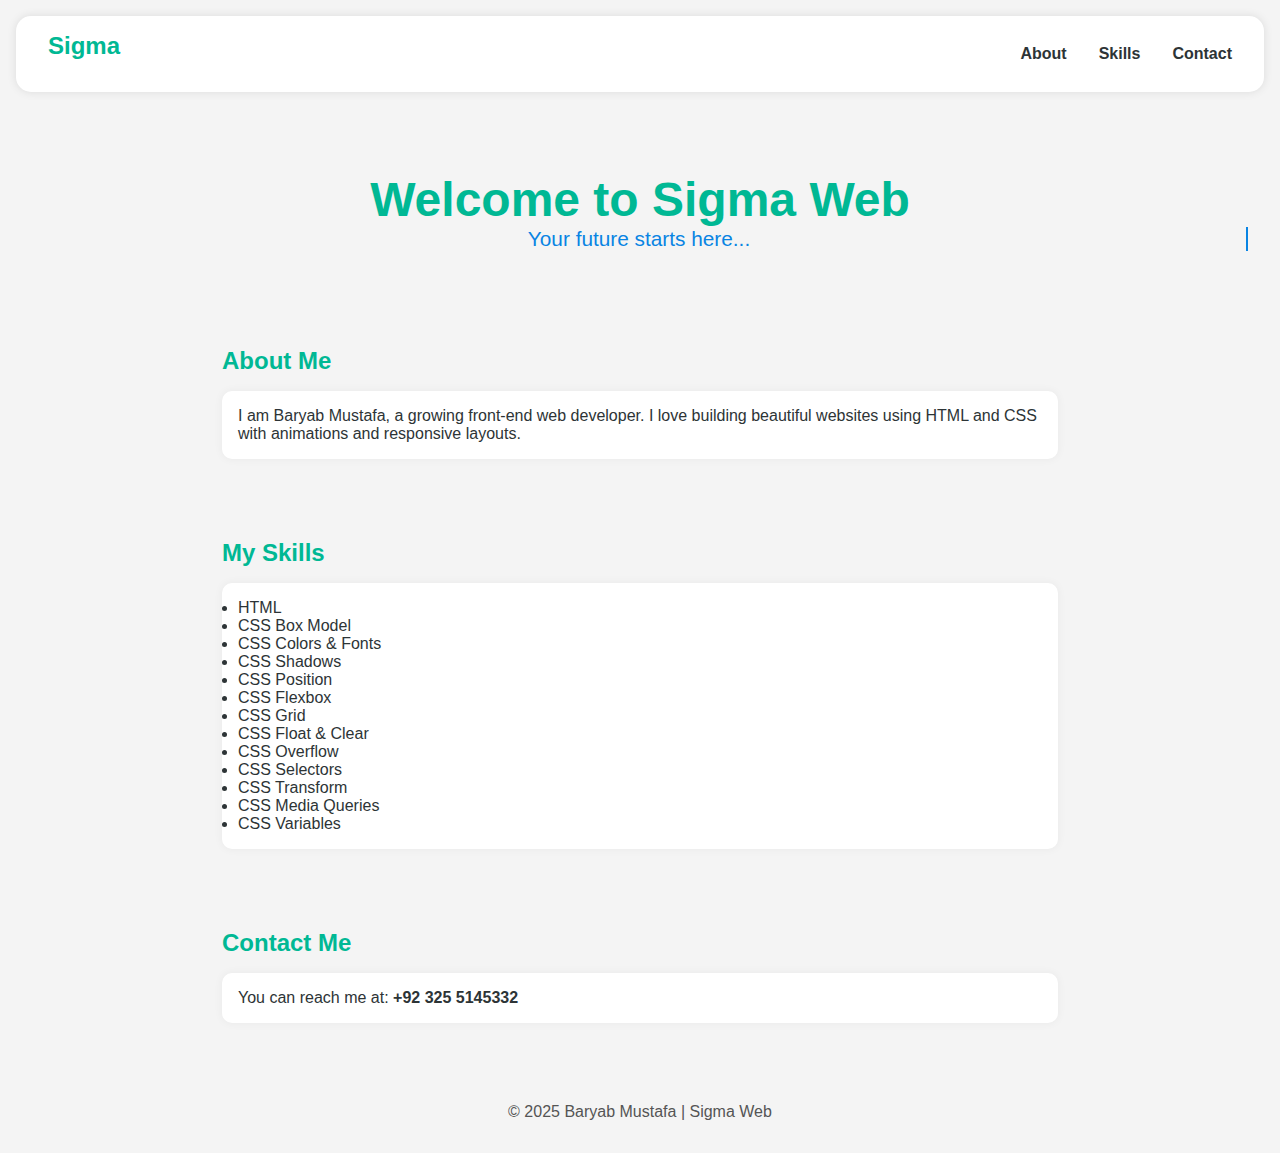
<file: file.html>
<!DOCTYPE html><html lang="en">
<head>
  <meta charset="UTF-8">
  <meta name="viewport" content="width=device-width, initial-scale=1.0">
  <title>Sigma Public Website</title>
  <style>
    :root {
      --primary: #00b894; /* teal */
      --bg: #f4f4f4; /* light background */
      --accent: #0984e3; /* blue */
      --text: #2d3436; /* dark text */
    }* {
  margin: 0;
  padding: 0;
  box-sizing: border-box;
  font-family: 'Segoe UI', sans-serif;
}

body {
  background: var(--bg);
  color: var(--text);
}

nav {
  background: white;
  padding: 1rem 2rem;
  display: flex;
  justify-content: space-between;
  align-items: center;
  border-radius: 15px;
  margin: 1rem;
  box-shadow: 0 0 10px rgba(0,0,0,0.1);
}

nav h2 {
  color: var(--primary);
}

nav ul {
  list-style: none;
  display: flex;
  gap: 2rem;
}

nav ul li a {
  color: var(--text);
  text-decoration: none;
  font-weight: bold;
  position: relative;
}

nav ul li a::after {
  content: '';
  position: absolute;
  width: 0;
  height: 2px;
  background: var(--accent);
  left: 0;
  bottom: -5px;
  transition: 0.4s;
}

nav ul li a:hover::after {
  width: 100%;
}

header {
  text-align: center;
  padding: 4rem 2rem;
}

header h1 {
  font-size: 3rem;
  color: var(--primary);
  animation: fadeIn 2s;
}

header p {
  color: var(--accent);
  font-size: 1.3rem;
  white-space: nowrap;
  border-right: 2px solid;
  overflow: hidden;
  animation: typing 3s steps(30, end), blink 0.75s step-end infinite;
}

section {
  max-width: 900px;
  margin: auto;
  padding: 2rem;
  animation: fadeIn 2s ease-in-out;
}

h2 {
  color: var(--primary);
  margin-bottom: 1rem;
}

.card {
  background: white;
  padding: 1rem;
  border-radius: 10px;
  margin: 1rem 0;
  box-shadow: 0 0 10px rgba(0,0,0,0.05);
  transition: transform 0.3s ease, box-shadow 0.3s ease;
}

.card:hover {
  transform: scale(1.05);
  box-shadow: 0 0 20px var(--accent);
}

footer {
  text-align: center;
  padding: 2rem;
  color: #555;
}

@keyframes fadeIn {
  from { opacity: 0; transform: translateY(20px); }
  to { opacity: 1; transform: translateY(0); }
}

@keyframes typing {
  from { width: 0; }
  to { width: 100%; }
}

@keyframes blink {
  50% { border-color: transparent; }
}

  </style>
</head>
<body>
  <nav>
    <h2>Sigma</h2>
    <ul>
      <li><a href="#about">About</a></li>
      <li><a href="#skills">Skills</a></li>
      <li><a href="#contact">Contact</a></li>
    </ul>
  </nav>  <header>
    <h1>Welcome to Sigma Web</h1>
    <p>Your future starts here...</p>
  </header>  <section id="about">
    <h2>About Me</h2>
    <div class="card">
      <p>I am Baryab Mustafa, a growing front-end web developer. I love building beautiful websites using HTML and CSS with animations and responsive layouts.</p>
    </div>
  </section>  <section id="skills">
    <h2>My Skills</h2>
    <div class="card">
      <ul>
        <li>HTML</li>
        <li>CSS Box Model</li>
        <li>CSS Colors & Fonts</li>
        <li>CSS Shadows</li>
        <li>CSS Position</li>
        <li>CSS Flexbox</li>
        <li>CSS Grid</li>
        <li>CSS Float & Clear</li>
        <li>CSS Overflow</li>
        <li>CSS Selectors</li>
        <li>CSS Transform</li>
        <li>CSS Media Queries</li>
        <li>CSS Variables</li>
      </ul>
    </div>
  </section>  <section id="contact">
    <h2>Contact Me</h2>
    <div class="card">
      <p>You can reach me at: <strong>+92 325 5145332</strong></p>
    </div>
  </section>  <footer>
    <p>&copy; 2025 Baryab Mustafa | Sigma Web</p>
  </footer>
</body>
</html>
</file>
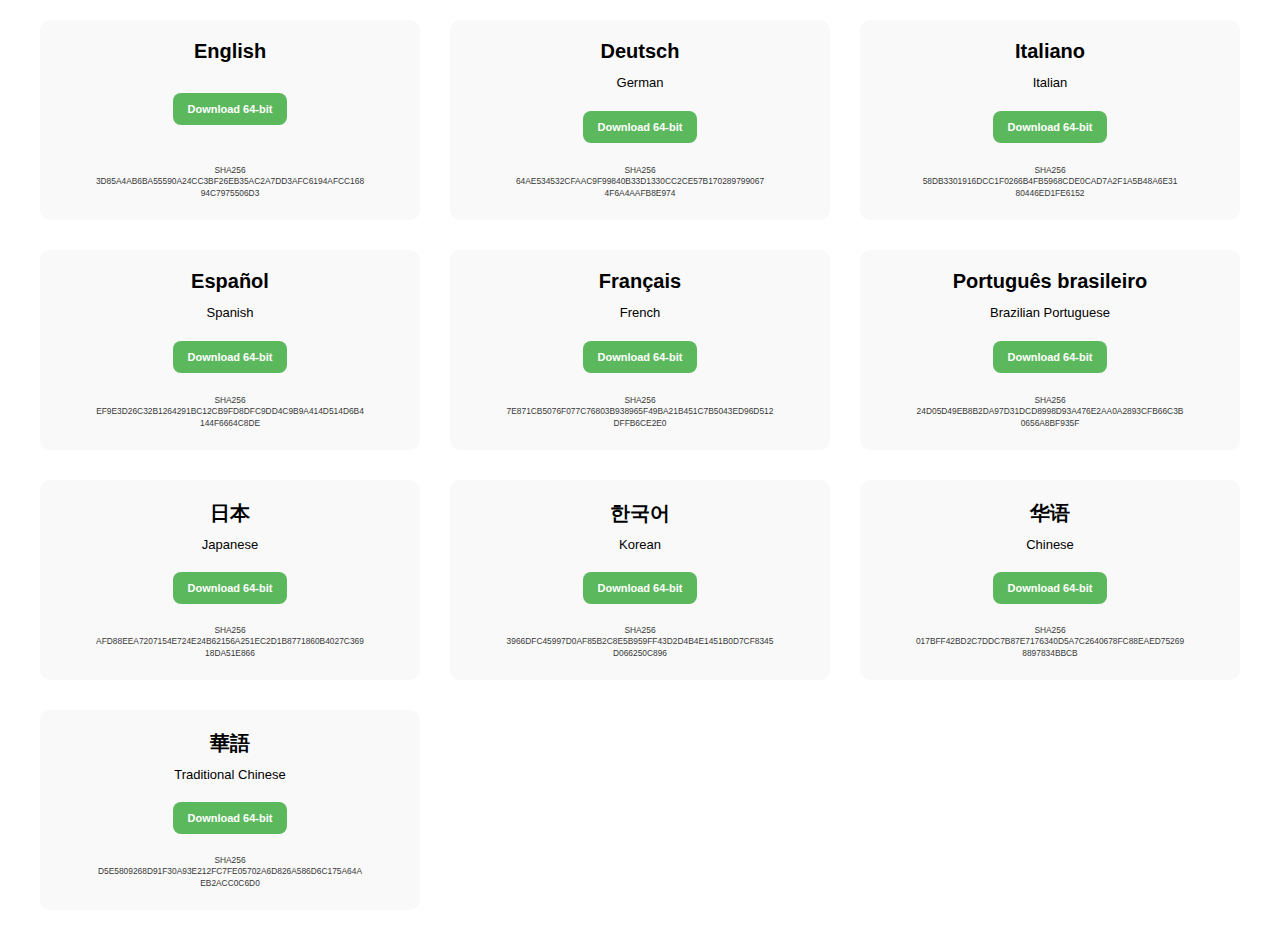
<file: index2.html>
<!DOCTYPE html>
<html lang="en">

<head>
    <meta charset="UTF-8">
    <meta name="viewport" content="width=device-width, initial-scale=1.0">
    <title>Exercise 7</title>
    <style>
        * {
            box-sizing: border-box;
        }
        
        body {
            margin: 0;
            padding: 20px;
            font-family: Arial, sans-serif;
        }
        
        .container {
            display: grid;
            grid-template-columns: repeat(auto-fit, minmax(300px, 1fr));
            gap: 30px;
            max-width: 1200px;
            margin: 0 auto;
        }

        .item {
            width: 100%;
            min-height: 200px;
            background-color: #f9f9f9;
            border-radius: 10px;
            padding: 20px;
            text-align: center;
            display: flex;
            flex-direction: column;
            justify-content: space-between;
        }

        .language-name {
            font-size: clamp(18px, 2vw, 20px);
            font-weight: 700;
            margin-bottom: 5px;
        }

        .language-sub {
            font-size: clamp(12px, 1.5vw, 13px);
            margin-bottom: 15px;
        }

        .download-btn {
            border: none;
            border-radius: 8px;
            font-weight: 900;
            padding: 10px 15px;
            color: #ffffff;
            background-color: #5cb85c;
            font-size: clamp(10px, 1.2vw, 11px);
            cursor: pointer;
            margin-bottom: 15px;
            width: fit-content;
            margin-left: auto;
            margin-right: auto;
        }

        .hash {
            font-size: clamp(7px, 1vw, 8.4px);
            opacity: 0.8;
            line-height: 1.4;
            word-break: break-all;
        }

        /* Medium screens (tablets) */
        @media (max-width: 768px) {
            .container {
                grid-template-columns: repeat(auto-fit, minmax(250px, 1fr));
                gap: 20px;
            }
        }

        /* Small screens (mobile) */
        @media (max-width: 480px) {
            body {
                padding: 10px;
            }
            
            .container {
                grid-template-columns: 1fr;
                gap: 15px;
            }
            
            .item {
                min-height: 180px;
                padding: 15px;
            }
        }
    </style>
</head>

<body>
    <div class="container">
        <div class="item item-1">
            <div class="language-name">English</div>
           <a href="https://downloads.ultraedit.com/main/ue/win/ue_english_64.exe?_gl=1*1a1wdei*_gcl_au*MzY1MDIzODUwLjE3NDk3Mjk1NjA.*_ga*ODk4MDU3MjkzLjE3NDk3Mjk1NjA.*_ga_QNXHVTPWNS*czE3NTA0MjE2ODAkbzE0JGcxJHQxNzUwNDIxNzE2JGoyNCRsMCRoMTY2MTgyMjk1Mw.."> <input class="download-btn" type="button" value="Download 64-bit"></a>
            <div class="hash">SHA256 <br>
                3D85A4AB6BA55590A24CC3BF26EB35AC2A7DD3AFC6194AFCC168 <br> 94C7975506D3</div>
        </div>
        <div class="item item-2">
             <div class="language-name">Deutsch</div>
                <div class="language-sub">German</div>
              <a href="https://downloads.ultraedit.com/main/ue/win/ue_german_64.exe?_gl=1*1a1wdei*_gcl_au*MzY1MDIzODUwLjE3NDk3Mjk1NjA.*_ga*ODk4MDU3MjkzLjE3NDk3Mjk1NjA.*_ga_QNXHVTPWNS*czE3NTA0MjE2ODAkbzE0JGcxJHQxNzUwNDIxNzE2JGoyNCRsMCRoMTY2MTgyMjk1Mw..">  <input class="download-btn" type="button" value="Download 64-bit"></a>
                <div class="hash">SHA256 <br>
                    64AE534532CFAAC9F99840B33D1330CC2CE57B170289799067 <br> 4F6A4AAFB8E974</div>
        </div>
        <div class="item item-3">
             <div class="language-name">Italiano</div>
                <div class="language-sub">Italian</div>
                <a href="https://downloads.ultraedit.com/main/ue/win/ue_italian_64.exe?_gl=1*snlotp*_gcl_au*MzY1MDIzODUwLjE3NDk3Mjk1NjA.*_ga*ODk4MDU3MjkzLjE3NDk3Mjk1NjA.*_ga_QNXHVTPWNS*czE3NTA0MjE2ODAkbzE0JGcxJHQxNzUwNDIxNzE2JGoyNCRsMCRoMTY2MTgyMjk1Mw.."><input class="download-btn" type="button" value="Download 64-bit"></a>
                <div class="hash">SHA256 <br>
                    58DB3301916DCC1F0266B4FB5968CDE0CAD7A2F1A5B48A6E31 <br> 80446ED1FE6152</div>
        </div>
        <div class="item item-4">
            <div class="language-name">Español</div>
                <div class="language-sub">Spanish</div>
               <a href="https://downloads.ultraedit.com/main/ue/win/ue_spanish_64.exe?_gl=1*1ols4ei*_gcl_au*MzY1MDIzODUwLjE3NDk3Mjk1NjA.*_ga*ODk4MDU3MjkzLjE3NDk3Mjk1NjA.*_ga_QNXHVTPWNS*czE3NTA0MjE2ODAkbzE0JGcxJHQxNzUwNDIxNzE2JGoyNCRsMCRoMTY2MTgyMjk1Mw.."> <input class="download-btn" type="button" value="Download 64-bit"></a>
                <div class="hash">SHA256 <br>
                    EF9E3D26C32B1264291BC12CB9FD8DFC9DD4C9B9A414D514D6B4
                    <br>
                    144F6664C8DE</div>
        </div>
            
        <div class="item item-5">
            <div class="language-name">Français</div>
                <div class="language-sub">French</div>
                <a href="https://downloads.ultraedit.com/main/ue/win/ue_french_64.exe?_gl=1*1ols4ei*_gcl_au*MzY1MDIzODUwLjE3NDk3Mjk1NjA.*_ga*ODk4MDU3MjkzLjE3NDk3Mjk1NjA.*_ga_QNXHVTPWNS*czE3NTA0MjE2ODAkbzE0JGcxJHQxNzUwNDIxNzE2JGoyNCRsMCRoMTY2MTgyMjk1Mw.."><input class="download-btn" type="button" value="Download 64-bit"></a>
                <div class="hash">SHA256 <br>
                    7E871CB5076F077C76803B938965F49BA21B451C7B5043ED96D512 <br> DFFB6CE2E0</div>
        </div>
        <div class="item item-6">
             <div class="language-name">Português brasileiro</div>
                <div class="language-sub">Brazilian Portuguese</div>
                <a href="https://downloads.ultraedit.com/main/ue/win/ue_portuguese_64.exe?_gl=1*difasa*_gcl_au*MzY1MDIzODUwLjE3NDk3Mjk1NjA.*_ga*ODk4MDU3MjkzLjE3NDk3Mjk1NjA.*_ga_QNXHVTPWNS*czE3NTA0MjE2ODAkbzE0JGcxJHQxNzUwNDIxNzE2JGoyNCRsMCRoMTY2MTgyMjk1Mw.."><input class="download-btn" type="button" value="Download 64-bit"></a>
                <div class="hash">SHA256 <br>
                    24D05D49EB8B2DA97D31DCD8998D93A476E2AA0A2893CFB66C3B <br> 0656A8BF935F</div>
        </div>
        <div class="item item-7">
              <div class="language-name">日本</div>
                <div class="language-sub">Japanese</div>
               <a href="https://downloads.ultraedit.com/main/ue/win/ue_japanese_64.exe?_gl=1*ik5vj3*_gcl_au*MzY1MDIzODUwLjE3NDk3Mjk1NjA.*_ga*ODk4MDU3MjkzLjE3NDk3Mjk1NjA.*_ga_QNXHVTPWNS*czE3NTA0OTc1MDEkbzE1JGcxJHQxNzUwNDk4NTIzJGo1OSRsMCRoNjE5MDA3ODE1"> <input class="download-btn" type="button" value="Download 64-bit"></a>
                <div class="hash">SHA256 <br>
                    AFD88EEA7207154E724E24B62156A251EC2D1B8771860B4027C369 <br> 18DA51E866</div>
        </div>
        <div class="item item-8">
             <div class="language-name">한국어</div>
                <div class="language-sub">Korean</div>
              <a href="https://downloads.ultraedit.com/main/ue/win/ue_korean_64.exe?_gl=1*1mzxd7v*_gcl_au*MzY1MDIzODUwLjE3NDk3Mjk1NjA.*_ga*ODk4MDU3MjkzLjE3NDk3Mjk1NjA.*_ga_QNXHVTPWNS*czE3NTA0MjE2ODAkbzE0JGcxJHQxNzUwNDIxNzE2JGoyNCRsMCRoMTY2MTgyMjk1Mw..">  <input class="download-btn" type="button" value="Download 64-bit"></a>
                <div class="hash">SHA256 <br>
                    3966DFC45997D0AF85B2C8E5B959FF43D2D4B4E1451B0D7CF8345 <br> D066250C896</div>
        </div>
        <div class="item item-9">
            <div class="language-name">华语</div>
                <div class="language-sub">Chinese</div>
              <a href="https://downloads.ultraedit.com/main/ue/win/ue_chinese_64.exe?_gl=1*hcac6z*_gcl_au*MzY1MDIzODUwLjE3NDk3Mjk1NjA.*_ga*ODk4MDU3MjkzLjE3NDk3Mjk1NjA.*_ga_QNXHVTPWNS*czE3NTA0MjE2ODAkbzE0JGcxJHQxNzUwNDIxNzE2JGoyNCRsMCRoMTY2MTgyMjk1Mw..">  <input class="download-btn" type="button" value="Download 64-bit"></a>
                <div class="hash">SHA256 <br>
                    017BFF42BD2C7DDC7B87E7176340D5A7C2640678FC88EAED75269 <br> 8897834BBCB</div>
        </div>
        <div class="item item-10">
             <div class="language-name">華語</div>
                <div class="language-sub">Traditional Chinese</div>
              <a href="https://downloads.ultraedit.com/main/ue/win/ue_chinese_traditional_64.exe?_gl=1*hcac6z*_gcl_au*MzY1MDIzODUwLjE3NDk3Mjk1NjA.*_ga*ODk4MDU3MjkzLjE3NDk3Mjk1NjA.*_ga_QNXHVTPWNS*czE3NTA0MjE2ODAkbzE0JGcxJHQxNzUwNDIxNzE2JGoyNCRsMCRoMTY2MTgyMjk1Mw.."> <input class="download-btn" type="button" value="Download 64-bit"></a> 
                <div class="hash">SHA256 <br>
                    D5E5809268D91F30A93E212FC7FE05702A6D826A586D6C175A64A <br> EB2ACC0C6D0</div>
        </div>
    </div>
</body>
</html>
</file>
